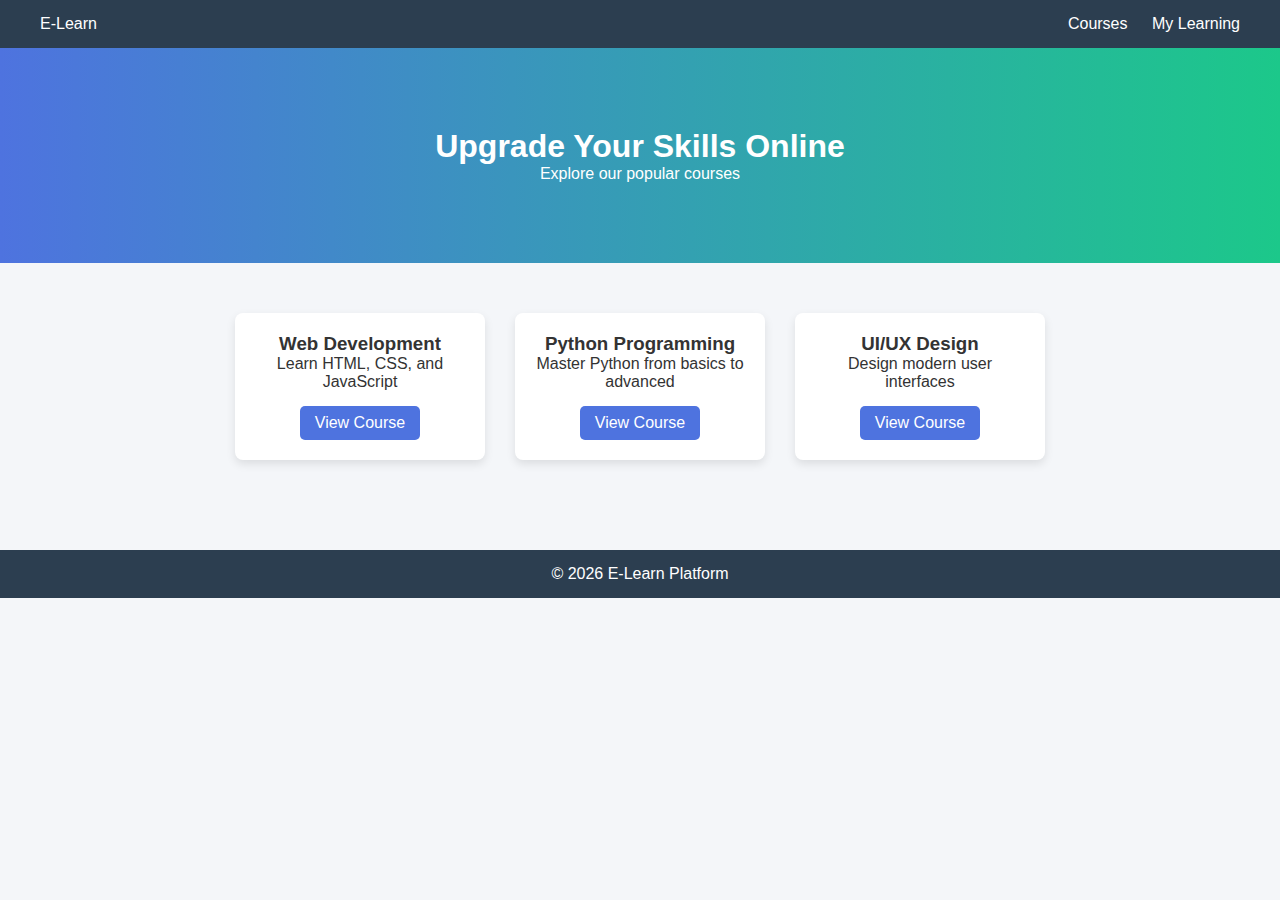
<file: index.html>
<!DOCTYPE html>
<html lang="en">
<head>
<meta charset="UTF-8">
<meta name="viewport" content="width=device-width, initial-scale=1.0">
<title>E-Learn Platform</title>
<link rel="stylesheet" href="style.css">
</head>
<body>

<header>
<div class="logo">E-Learn</div>
<nav>
<a href="index.html">Courses</a>
<a href="course.html">My Learning</a>
</nav>
</header>

<section class="hero">
<h1>Upgrade Your Skills Online</h1>
<p>Explore our popular courses</p>
</section>

<section class="course-list">
<div class="course-card">
<h3>Web Development</h3>
<p>Learn HTML, CSS, and JavaScript</p>
<a href="course.html" class="btn">View Course</a>
</div>

<div class="course-card">
<h3>Python Programming</h3>
<p>Master Python from basics to advanced</p>
<a href="course.html" class="btn">View Course</a>
</div>

<div class="course-card">
<h3>UI/UX Design</h3>
<p>Design modern user interfaces</p>
<a href="course.html" class="btn">View Course</a>
</div>
</section>

<footer>
<p>© 2026 E-Learn Platform</p>
</footer>

</body>
</html>
</file>
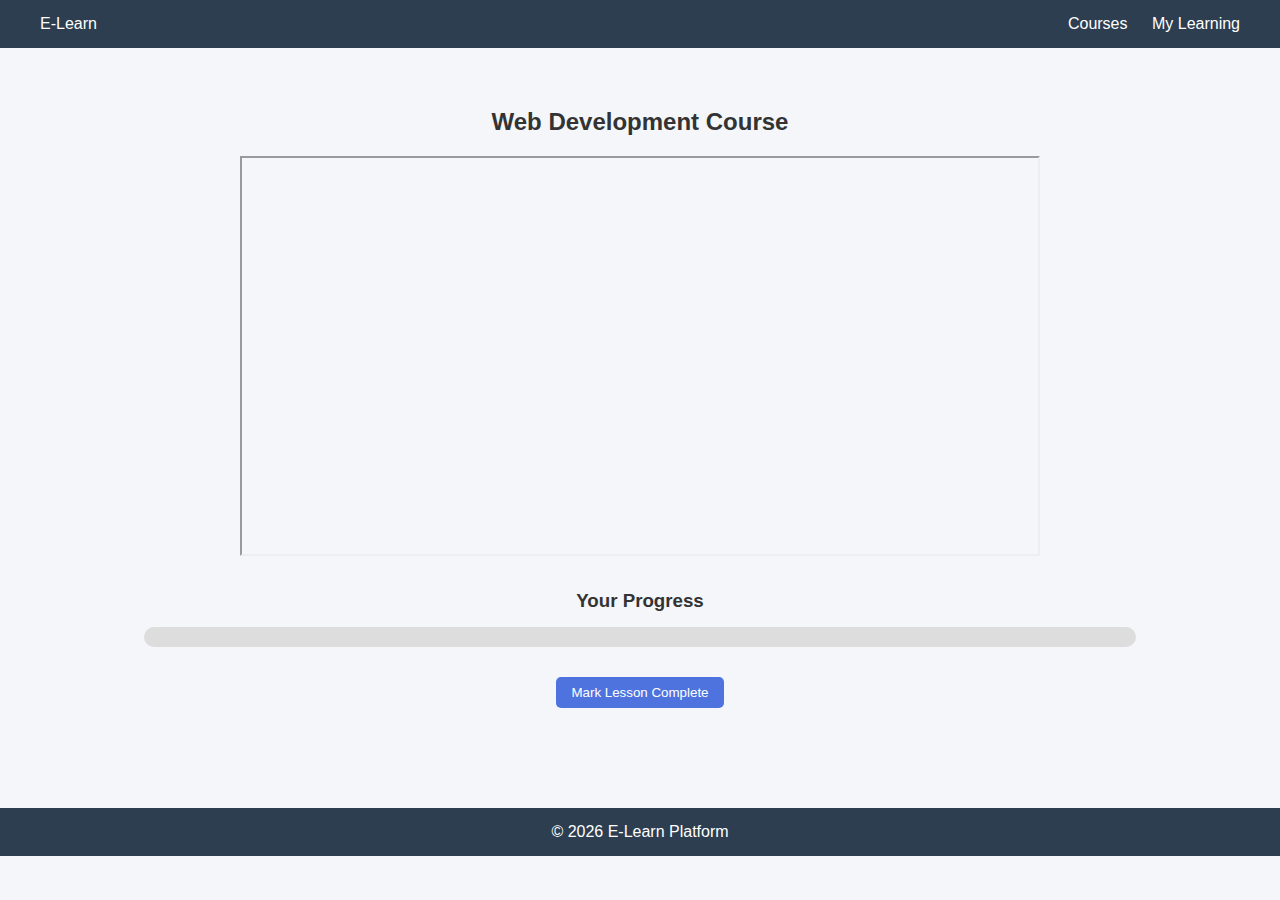
<file: course.html>
<!DOCTYPE html>
<html lang="en">
<head>
<meta charset="UTF-8">
<meta name="viewport" content="width=device-width, initial-scale=1.0">
<title>Course Details</title>
<link rel="stylesheet" href="style.css">
</head>
<body>

<header>
<div class="logo">E-Learn</div>
<nav>
<a href="index.html">Courses</a>
<a href="course.html">My Learning</a>
</nav>
</header>

<section class="course-detail">
<h2>Web Development Course</h2>

<div class="video-container">
<iframe width="100%" height="400" 
src="https://www.youtube.com/embed/UB1O30fR-EE" 
allowfullscreen></iframe>
</div>

<div class="progress-section">
<h3>Your Progress</h3>
<div class="progress-bar">
<div class="progress" id="progress"></div>
</div>
<button onclick="increaseProgress()" class="btn">Mark Lesson Complete</button>
</div>

</section>

<footer>
<p>© 2026 E-Learn Platform</p>
</footer>

<script src="script.js"></script>
</body>
</html>
</file>
<file: style.css>
*{
margin:0;
padding:0;
box-sizing:border-box;
font-family:Arial, sans-serif;
}

body{
background:#f4f6f9;
color:#333;
}

header{
display:flex;
justify-content:space-between;
align-items:center;
padding:15px 40px;
background:#2c3e50;
color:#fff;
}

header nav a{
color:#fff;
margin-left:20px;
text-decoration:none;
}

.hero{
text-align:center;
padding:80px 20px;
background:linear-gradient(to right,#4e73df,#1cc88a);
color:#fff;
}

.course-list{
display:flex;
justify-content:center;
gap:30px;
padding:50px 20px;
flex-wrap:wrap;
}

.course-card{
background:#fff;
padding:20px;
width:250px;
border-radius:8px;
box-shadow:0 4px 10px rgba(0,0,0,0.1);
text-align:center;
}

.btn{
display:inline-block;
margin-top:15px;
padding:8px 15px;
background:#4e73df;
color:#fff;
text-decoration:none;
border-radius:5px;
border:none;
cursor:pointer;
}

.course-detail{
padding:60px 20px;
text-align:center;
}

.video-container{
max-width:800px;
margin:20px auto;
}

.progress-section{
margin-top:30px;
}

.progress-bar{
width:80%;
height:20px;
background:#ddd;
margin:15px auto;
border-radius:10px;
overflow:hidden;
}

.progress{
height:100%;
width:0%;
background:#1cc88a;
}

footer{
text-align:center;
padding:15px;
background:#2c3e50;
color:#fff;
margin-top:40px;
}

@media(max-width:768px){
.course-list{
flex-direction:column;
align-items:center;
}

.video-container iframe{
height:250px;
}
}
</file>
